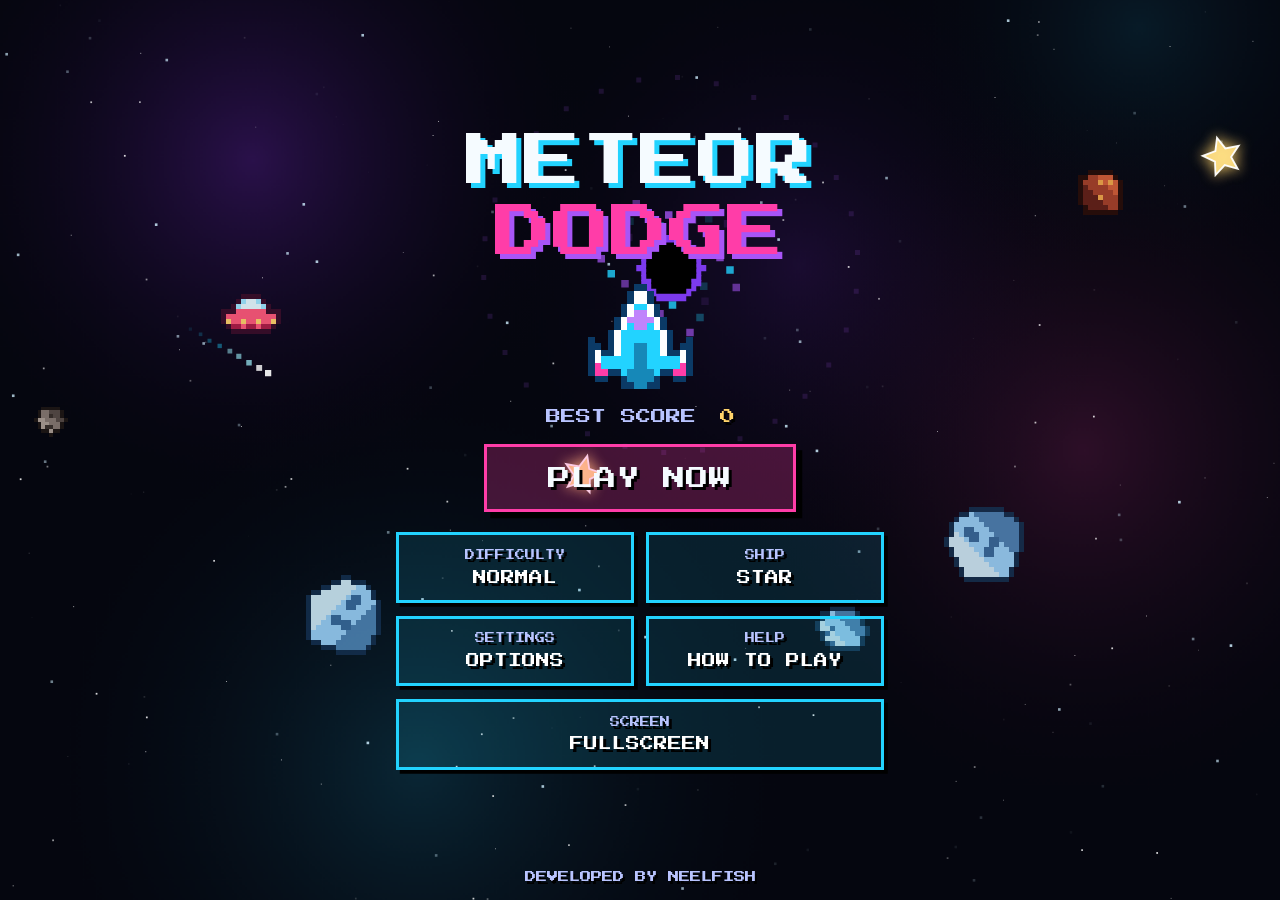
<file: index.html>
<!doctype html>
<html lang="en">
<head>
<meta charset="utf-8">
<meta name="viewport" content="width=device-width, initial-scale=1, viewport-fit=cover, user-scalable=no">
<meta name="author" content="neelfish">
<meta name="theme-color" content="#05060f">
<link rel="manifest" href="manifest.json">
<link rel="apple-touch-icon" href="assets/icon-192.png">
<meta name="mobile-web-app-capable" content="yes">
<meta name="apple-mobile-web-app-capable" content="yes">
<meta name="apple-mobile-web-app-status-bar-style" content="black-translucent">
<meta name="apple-mobile-web-app-title" content="Meteor Dodge">
<title>METEOR DODGE – Free Space Arcade Game</title>
<meta name="description" content="Dodge meteors, collect stars, and survive as long as possible in this free online arcade game.">
<meta property="og:type" content="website">
<meta property="og:url" content="https://nafisiqbalneloy.github.io/meteor-dodge/">
<meta property="og:site_name" content="METEOR DODGE">
<meta property="og:title" content="METEOR DODGE – Free Space Arcade Game">
<meta property="og:description" content="Dodge meteors, collect stars, and survive as long as possible in this free online arcade game.">
<meta property="og:image" content="https://nafisiqbalneloy.github.io/meteor-dodge/og-image-v2.png">
<meta property="og:image:width" content="1200">
<meta property="og:image:height" content="630">
<meta name="twitter:card" content="summary_large_image">
<meta name="twitter:title" content="METEOR DODGE – Free Space Arcade Game">
<meta name="twitter:description" content="Dodge meteors, collect stars, and survive as long as possible in this free online arcade game.">
<meta name="twitter:image" content="https://nafisiqbalneloy.github.io/meteor-dodge/og-image-v2.png">
<link rel="icon" type="image/svg+xml" href="assets/favicon.svg">
<link rel="preload" href="assets/PressStart2P-Regular.ttf" as="font" type="font/ttf" crossorigin>
<link rel="stylesheet" href="style.css?v=20">
</head>
<body>
<div id="app">
  <div id="stage" class="state-menu">
    <canvas id="game" aria-label="Meteor Dodge game area"></canvas>

    <!-- HUD -->
    <div id="hud" aria-live="off">
      <div class="hud-left">
        <div class="score-label">SCORE</div>
        <div id="hudScore" class="score-val">0</div>
        <div class="best-line">BEST <span id="hudBest">0</span></div>
        <div id="combo" class="combo hidden"></div>
        <div id="power" class="power hidden"><span>SHIELD</span><i><b id="powerBar"></b></i></div>
        <div id="power2" class="power alt hidden"><span id="power2Label">DOUBLE SHIP</span><i><b id="power2Bar"></b></i></div>
        <div id="power3" class="power orange hidden"><span>RAPID FIRE</span><i><b id="power3Bar"></b></i></div>
      </div>
      <div id="lives" class="lives" aria-label="Lives"><span></span><span></span><span></span></div>
      <button id="btnPause" class="icon-btn" aria-label="Pause">II</button>
    </div>

    <!-- Optional touch pads -->
    <div id="pads">
      <div class="pad-group">
        <button id="padL" class="pad" aria-label="Move left">&lt;</button>
        <button id="padR" class="pad" aria-label="Move right">&gt;</button>
      </div>
      <button id="padF" class="pad fire" aria-label="Fire">FIRE</button>
    </div>

    <div id="toast" class="toast"></div>

    <!-- MAIN MENU -->
    <section id="menu" class="screen active" data-view="home">
      <!-- HOME -->
      <div class="menu-main">
        <h1 class="title"><span>METEOR</span><span>DODGE</span></h1>
        <canvas id="shipPreview" class="hero-ship" width="48" height="48" aria-hidden="true"></canvas>
        <div class="menu-best">BEST SCORE <b id="menuBest">0</b></div>

        <button id="btnPlay" class="btn primary">PLAY NOW</button>

        <div class="menu-grid">
          <button id="btnDiffMenu" class="btn small tile"><span class="k">DIFFICULTY</span><span class="v" id="vDiff">NORMAL</span></button>
          <button id="btnShipMenu" class="btn small tile"><span class="k">SHIP</span><span class="v" id="vShip">STAR</span></button>
          <button id="btnSettingsMenu" class="btn small tile"><span class="k">SETTINGS</span><span class="v">OPTIONS</span></button>
          <button id="btnHow" class="btn small tile"><span class="k">HELP</span><span class="v">HOW TO PLAY</span></button>
          <button id="btnFull" class="btn small tile"><span class="k">SCREEN</span><span class="v">FULLSCREEN</span></button>
        </div>
      </div>

      <div class="credit">DEVELOPED BY NEELFISH</div>

      <!-- DIFFICULTY -->
      <div id="panelDiff" class="menu-panel">
        <h2>DIFFICULTY</h2>
        <div class="opt-list" role="radiogroup" aria-label="Difficulty">
          <button class="opt-btn diff-btn" data-diff="easy" role="radio"><b>EASY</b><small>RELAXED. SLOWER, FEWER METEORS</small></button>
          <button class="opt-btn diff-btn" data-diff="normal" role="radio"><b>NORMAL</b><small>THE REAL GAME</small></button>
          <button class="opt-btn diff-btn" data-diff="hard" role="radio"><b>HARD</b><small>FAST AND MEAN. TOUGHER BOSSES</small></button>
        </div>
        <button class="btn small back-btn">BACK</button>
      </div>

      <!-- SHIP -->
      <div id="panelShip" class="menu-panel">
        <h2>CHOOSE SHIP</h2>
        <div class="opt-list" role="radiogroup" aria-label="Ship">
          <button class="opt-btn diff-btn ship-btn" data-ship="star" role="radio"><b>STAR</b><small></small></button>
          <button class="opt-btn diff-btn ship-btn" data-ship="dart" role="radio"><b>DART</b><small></small></button>
          <button class="opt-btn diff-btn ship-btn" data-ship="tank" role="radio"><b>TANK</b><small></small></button>
          <button class="opt-btn diff-btn ship-btn" data-ship="void" role="radio"><b>VOID</b><small></small></button>
        </div>
        <button class="btn small back-btn">BACK</button>
      </div>

      <!-- SETTINGS -->
      <div id="panelSettings" class="menu-panel">
        <h2>SETTINGS</h2>
        <div class="opt-list settings-list">
          <button id="btnSound" class="btn small" aria-pressed="true">SOUND: ON</button>
          <button id="btnMusic" class="btn small" aria-pressed="true">MUSIC: ON</button>
          <button id="btnPadToggle" class="btn small touch-only" aria-pressed="true">TOUCH PAD: ON</button>
          <button id="btnShare" class="btn small">SHARE THE GAME</button>
        </div>
        <button class="btn small back-btn">BACK</button>
      </div>

      <div class="how">
        <h2>HOW TO PLAY</h2>
        <ul>
          <li><b class="c-cyan">MOVE</b> ARROWS / A D / DRAG</li>
          <li><b class="c-pink">SHOOT</b> SPACE (HOLD) / DRAG</li>
          <li><b class="c-pink">DODGE</b> METEORS. 3 LIVES</li>
          <li><b class="c-gold">STARS</b> GIVE BONUS POINTS</li>
          <li><b class="c-cyan">SHIELD</b> ORB = SAFE 6 SEC</li>
          <li><b class="c-purple">SQUAD</b> + BOX = EXTRA PLANES</li>
          <li><b class="c-orange">RAPID</b> R DIAMOND = FAST FIRE</li>
          <li><b class="c-red">BOMB</b> B DIAMOND = CLEARS ALL</li>
          <li><b class="c-gold">COMBO</b> QUICK KILLS = BIG x</li>
          <li><b class="c-pink">UFO</b> SHOOT IT. DODGE ITS SHOTS</li>
          <li><b class="c-red">BOSS</b> 3 KINDS. WIN A LIFE</li>
          <li><b class="c-purple">HOLE</b> PULLS YOU. EATS ITEMS</li>
          <li><b class="c-cyan">SHIPS</b> EARN MORE. PICK ON MENU</li>
          <li><b class="c-gold">PAUSE</b> ESC &nbsp;<b class="c-cyan">FULL</b> F</li>
        </ul>
        <button id="btnHowBack" class="btn small how-back back-btn">BACK</button>
      </div>
    </section>

    <!-- PAUSE -->
    <section id="pause" class="screen">
      <h2 class="big">PAUSED</h2>
      <button id="btnResume" class="btn primary">RESUME</button>
      <button id="btnRestart" class="btn">RESTART</button>
      <button id="btnPauseMenu" class="btn">MAIN MENU</button>
    </section>

    <!-- GAME OVER -->
    <section id="over" class="screen">
      <h2 class="big over-title">GAME OVER</h2>
      <div id="newBest" class="badge hidden">* NEW HIGH SCORE! *</div>
      <div class="stats">
        <div><span>FINAL SCORE</span><b id="ovScore">0</b></div>
        <div><span>BEST SCORE</span><b id="ovBest">0</b></div>
        <div><span>STARS COLLECTED</span><b id="ovStars">0</b></div>
        <div><span>BOSSES BEATEN</span><b id="ovBosses">0</b></div>
        <div><span>BEST COMBO</span><b id="ovCombo">0</b></div>
      </div>
      <button id="btnAgain" class="btn primary">PLAY AGAIN</button>
      <button id="btnOverMenu" class="btn">MAIN MENU</button>
      <button id="btnShare2" class="btn small">SHARE SCORE</button>
    </section>
  </div>
</div>
<noscript><style>html:not(.fonts-ready) #app{opacity:1!important}</style><p class="noscript">METEOR DODGE needs JavaScript enabled.</p></noscript>
<script src="game.js?v=29"></script>
</body>
</html>
</file>
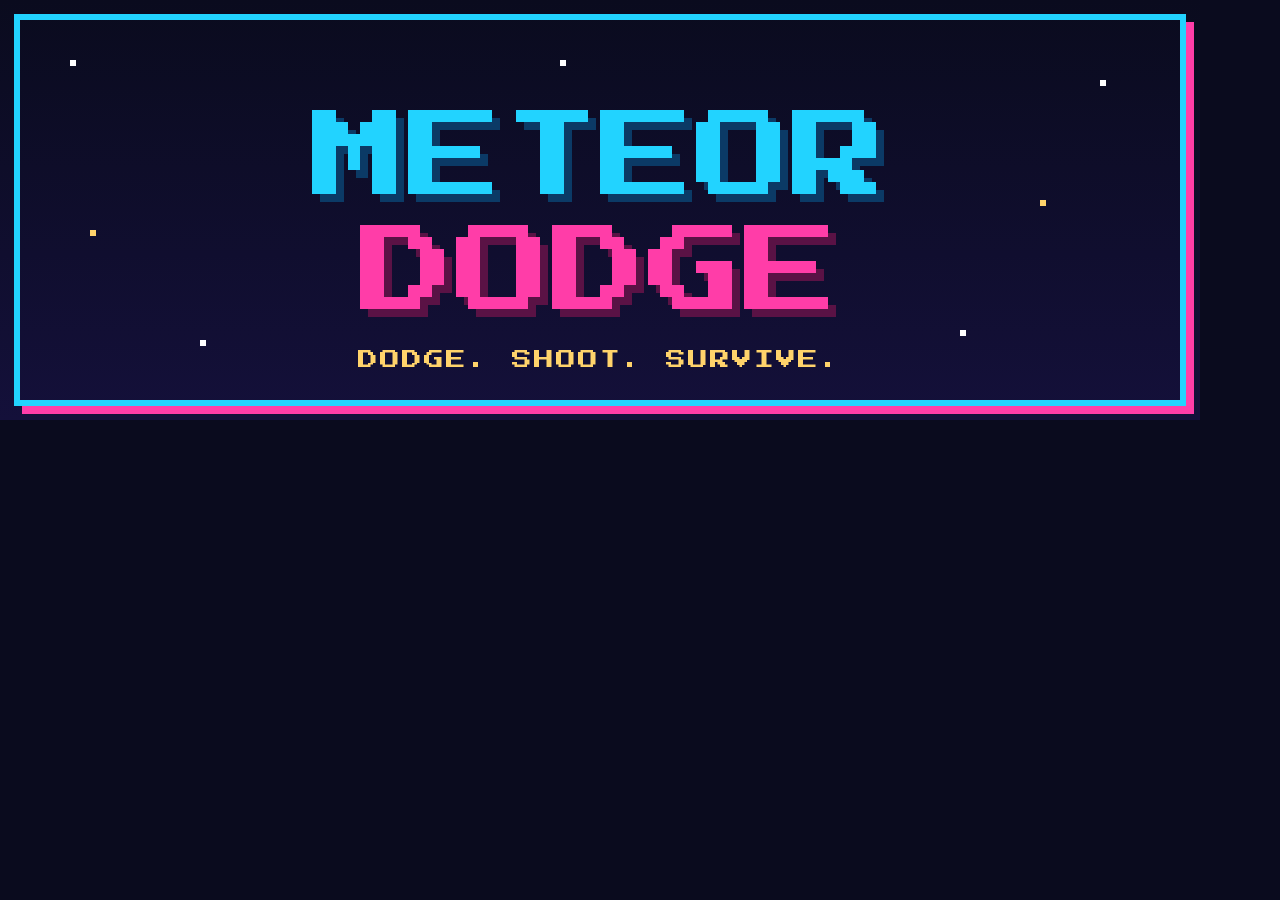
<file: assets/banner-source.html>
<!doctype html>
<html><head><meta charset="utf-8"><title>banner source</title>
<style>
@font-face{font-family:"Press Start 2P";src:url("PressStart2P-Regular.ttf")}
html,body{margin:0;width:1200px;height:420px;overflow:hidden;background:#0a0b1e;font-family:"Press Start 2P",monospace;position:relative}
body{background-image:linear-gradient(#0a0b1e,#14103a)}
.f{position:absolute;inset:14px;border:6px solid #22d3ff;box-shadow:8px 8px 0 #ff3da8}
b{position:absolute;width:6px;height:6px;background:#fff}
.t{position:absolute;left:0;right:0;text-align:center;line-height:1}
.a{top:110px;font-size:96px;color:#22d3ff;text-shadow:8px 8px 0 #0b3a66}
.b{top:225px;font-size:96px;color:#ff3da8;text-shadow:8px 8px 0 #5a1245}
.s{top:350px;font-size:20px;color:#ffd36b;letter-spacing:2px}
</style></head><body>
<div class="f"></div>
<b style="left:70px;top:60px"></b><b style="left:1100px;top:80px"></b><b style="left:200px;top:340px"></b><b style="left:960px;top:330px"></b><b style="left:1040px;top:200px;background:#ffd36b"></b><b style="left:90px;top:230px;background:#ffd36b"></b><b style="left:560px;top:60px"></b>
<div class="t a">METEOR</div><div class="t b">DODGE</div>
<div class="t s">DODGE. SHOOT. SURVIVE.</div>
</body></html>
</file>
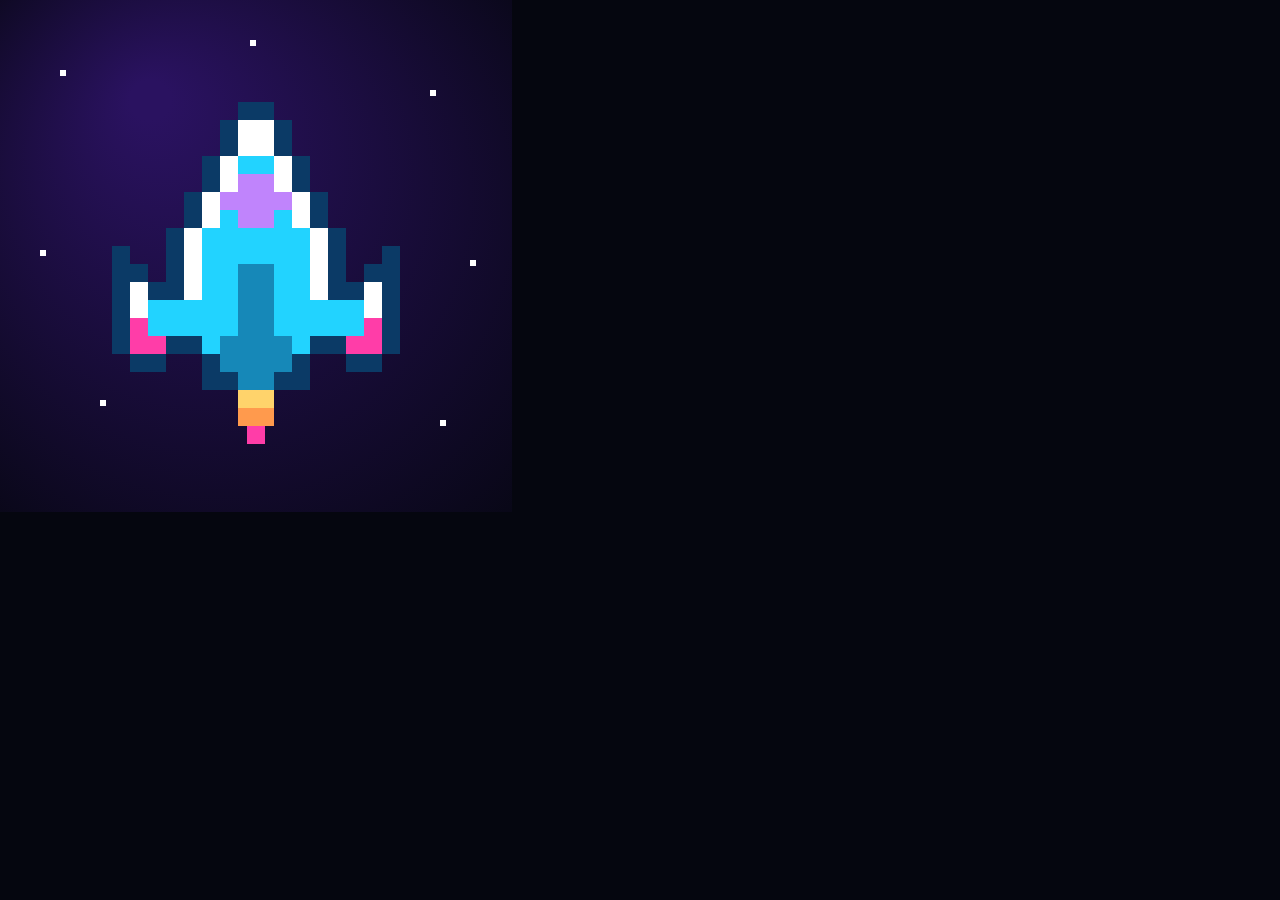
<file: assets/icon-source.html>
<!doctype html>
<html><head><meta charset="utf-8"><title>icon source</title>
<style>html,body{margin:0;width:512px;height:512px;overflow:hidden;background:#05060f}canvas{display:block}</style></head>
<body><canvas id="c" width="512" height="512"></canvas>
<script>
const c = document.getElementById('c'), g = c.getContext('2d');
const bg = g.createRadialGradient(150, 100, 20, 256, 256, 420); bg.addColorStop(0, '#2a1260'); bg.addColorStop(1, '#05060f');
g.fillStyle = bg; g.fillRect(0, 0, 512, 512);
g.fillStyle = '#fff'; [[60,70],[430,90],[100,400],[440,420],[250,40],[40,250],[470,260]].forEach(([x,y]) => g.fillRect(x, y, 6, 6));
const ART = ['.......o','......ow','......ow','.....owc','.....owv','....owvv','....owcv','...owccc','o..owccc','oo.owccd','owoowccd','owcccccd','opcccccd','oppoocdd','.oo..odd','.....ood'];
const COL = { o: '#0b3a66', w: '#ffffff', c: '#22d3ff', d: '#1688b8', p: '#ff3da8', v: '#c084fc' };
const PX = 18, ox = (512 - 16 * PX) / 2, oy = (512 - 16 * PX) / 2 - 10;
g.fillStyle = '#ffd36b'; g.fillRect(ox + 7 * PX, oy + 16 * PX, 2 * PX, PX); g.fillStyle = '#ff9a4d'; g.fillRect(ox + 7 * PX, oy + 17 * PX, 2 * PX, PX); g.fillStyle = '#ff3da8'; g.fillRect(ox + 7.5 * PX, oy + 18 * PX, PX, PX);
ART.forEach((row, y) => { const full = row + row.split('').reverse().join(''); for (let x = 0; x < 16; x++) { const ch = full[x]; if (ch !== '.') { g.fillStyle = COL[ch]; g.fillRect(ox + x * PX, oy + y * PX, PX, PX); } } });
</script></body></html>
</file>
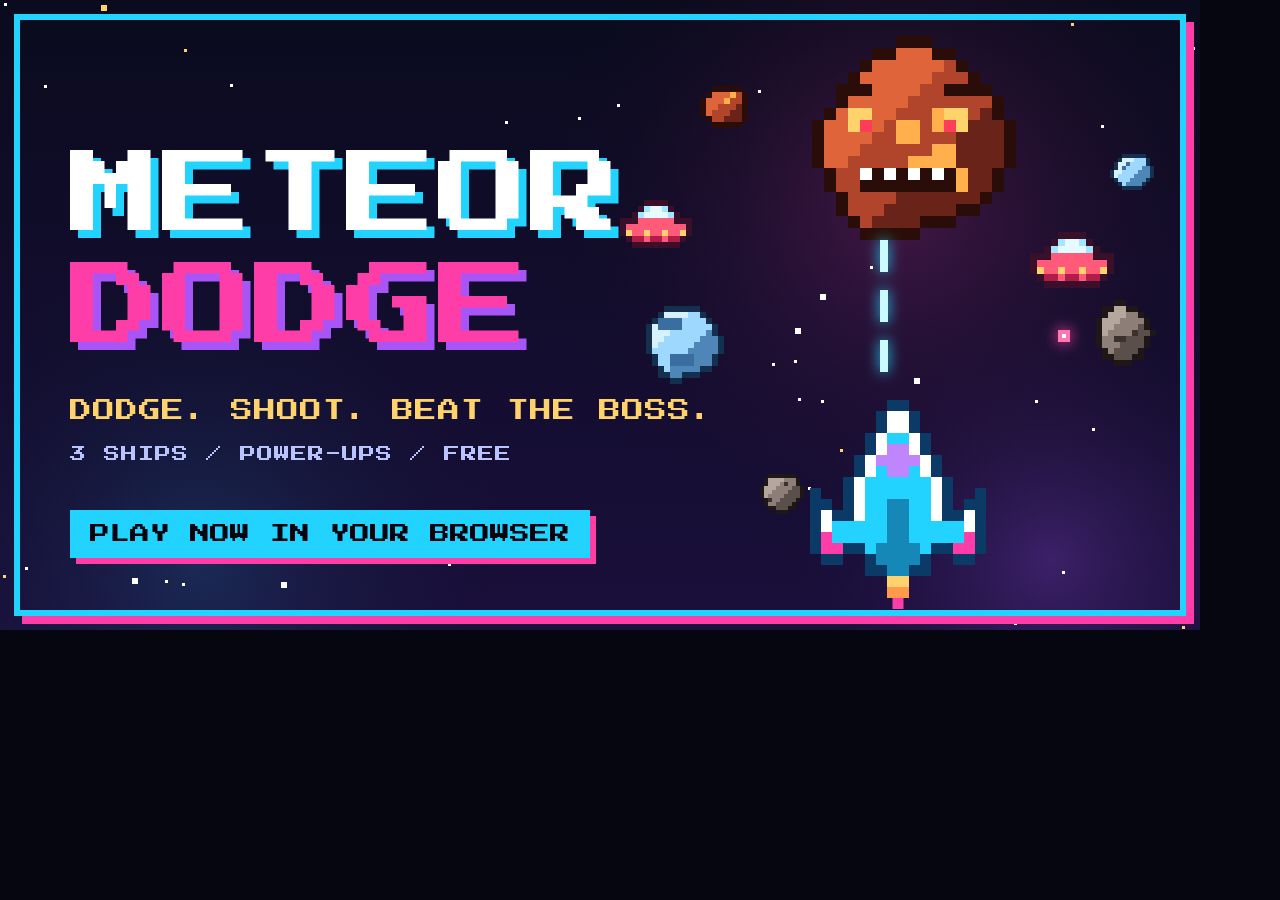
<file: assets/og-source.html>
<!doctype html>
<html><head><meta charset="utf-8"><title>og source</title>
<style>
@font-face{font-family:"Press Start 2P";src:url("PressStart2P-Regular.ttf")}
html,body{margin:0;width:1200px;height:630px;overflow:hidden;background:#05060f;font-family:"Press Start 2P",monospace}
canvas{position:absolute;left:0;top:0}
.t{position:absolute;left:70px;line-height:1;white-space:nowrap}
.a{top:150px;font-size:92px;color:#fff;text-shadow:8px 8px 0 #22d3ff}
.b{top:262px;font-size:92px;color:#ff3da8;text-shadow:8px 8px 0 #a855f7}
.s{top:400px;font-size:22px;color:#ffd36b;letter-spacing:1px}
.s2{top:446px;font-size:16px;color:#b9c4ff;letter-spacing:1px}
.tag{position:absolute;left:70px;top:510px;font-size:20px;color:#05060f;background:#22d3ff;padding:14px 20px;box-shadow:6px 6px 0 #ff3da8}
.f{position:absolute;left:14px;top:14px;width:1172px;height:602px;box-sizing:border-box;border:6px solid #22d3ff;box-shadow:8px 8px 0 #ff3da8;pointer-events:none}
</style></head><body>
<canvas id="c" width="1200" height="630"></canvas>
<div class="f"></div>
<div class="t a">METEOR</div><div class="t b">DODGE</div>
<div class="t s">DODGE. SHOOT. BEAT THE BOSS.</div>
<div class="t s2">3 SHIPS  /  POWER-UPS  /  FREE</div>
<div class="tag">PLAY NOW IN YOUR BROWSER</div>
<script>
const c = document.getElementById('c'), g = c.getContext('2d');
g.imageSmoothingEnabled = false;
const bg = g.createLinearGradient(0, 0, 0, 630); bg.addColorStop(0, '#0a0b1e'); bg.addColorStop(1, '#1a0f3c');
g.fillStyle = bg; g.fillRect(0, 0, 1200, 630);
const nb = (x, y, r, col) => { const gr = g.createRadialGradient(x, y, 0, x, y, r); gr.addColorStop(0, col); gr.addColorStop(1, 'rgba(0,0,0,0)'); g.fillStyle = gr; g.fillRect(0, 0, 1200, 630); };
nb(900, 200, 380, 'rgba(255,61,168,.22)'); nb(200, 560, 340, 'rgba(34,211,255,.14)'); nb(1050, 560, 300, 'rgba(168,85,247,.25)');
let seed = 7; const rnd = () => (seed = (seed * 16807) % 2147483647) / 2147483647;
for (let i = 0; i < 70; i++) { g.fillStyle = rnd() < 0.2 ? '#ffd36b' : '#fff'; const s = rnd() < 0.2 ? 6 : 3, x = Math.floor(rnd() * 1200), y = Math.floor(rnd() * 630); if (x < 760 && y > 130 && y < 560) continue; g.fillRect(x, y, s, s); }

function makeRock(pal, r, PX, decorate) {
  const n = Math.ceil(r * 2 / PX), c0 = (n - 1) / 2, R = n / 2;
  const bump = []; for (let i = 0; i < 12; i++) bump.push(0.8 + rnd() * 0.2);
  const inside = (x, y) => {
    if (x < 0 || y < 0 || x >= n || y >= n) return false;
    const dx = x - c0, dy = y - c0, ang = (Math.atan2(dy, dx) + 3.1416) / 6.2832 * 12, i0 = Math.floor(ang) % 12, f = ang - Math.floor(ang);
    return Math.sqrt(dx * dx + dy * dy) <= R * (bump[i0] * (1 - f) + bump[(i0 + 1) % 12] * f);
  };
  const cv = document.createElement('canvas'); cv.width = cv.height = n * PX; const q = cv.getContext('2d');
  const px = (x, y, col) => { q.fillStyle = col; q.fillRect(x * PX, y * PX, PX, PX); };
  const crater = new Set();
  for (let k = 0; k < 2 + Math.floor(n / 6); k++) { const cx = Math.floor(c0 - R * 0.5 + rnd() * R), cy = Math.floor(c0 - R * 0.5 + rnd() * R), w = n > 12 ? 2 : 1; for (let u = 0; u < w; u++) for (let v = 0; v < w; v++) crater.add((cx + u) + ',' + (cy + v)); }
  for (let y = 0; y < n; y++) for (let x = 0; x < n; x++) {
    if (!inside(x, y)) continue;
    if (!inside(x - 1, y) || !inside(x + 1, y) || !inside(x, y - 1) || !inside(x, y + 1)) { px(x, y, pal.out); continue; }
    const sh = ((x - c0) + (y - c0)) / (R * 2);
    px(x, y, crater.has(x + ',' + y) ? pal.cr : sh < -0.22 ? pal.hi : sh < 0.18 ? pal.mid : pal.lo);
  }
  if (decorate) decorate(px, n);
  return cv;
}
const ROCK = { hi: '#b5a79d', mid: '#8d7f78', lo: '#5a4f4a', out: '#1e1715', cr: '#3b322e' };
const ICE = { hi: '#d6f2ff', mid: '#9fd8ff', lo: '#4f86b8', out: '#14304f', cr: '#3a6ea0' };
const MAGMA = { hi: '#e0643a', mid: '#b0452b', lo: '#6a2318', out: '#2a0d08', cr: '#ffb04d' };
const Y = '#ffd36b', K = '#2a0d08', RD = '#ff3d5a', WH = '#fff';
const boss = makeRock(MAGMA, 108, 12, (px, n) => {
  const m = Math.floor(n / 2);
  [-6, -5, -4].forEach((o) => px(m + o, m - 5, K)); [3, 4, 5].forEach((o) => px(m + o, m - 5, K));
  [-5, -4].forEach((o) => { px(m + o, m - 3, Y); px(m + o, m - 2, Y); }); [3, 4].forEach((o) => { px(m + o, m - 3, Y); px(m + o, m - 2, Y); });
  px(m - 4, m - 2, RD); px(m + 3, m - 2, RD);
  for (let o = -4; o <= 3; o++) { px(m + o, m + 2, o % 2 ? K : WH); px(m + o, m + 3, K); }
});
g.drawImage(boss, 800, 36);
g.drawImage(makeRock(ICE, 40, 6), 640, 300); g.drawImage(makeRock(ROCK, 32, 6), 1090, 300); g.drawImage(makeRock(MAGMA, 26, 6), 700, 80);
g.drawImage(makeRock(ROCK, 22, 4), 760, 470); g.drawImage(makeRock(ICE, 22, 4), 1110, 150);

// UFOs
const UFO = ['....oo', '...owW', '..owWW', 'ooorrr', 'orrrrr', 'oyrryr', '.oddrd', '..oooo'], UC = { o: '#3a0f2a', w: '#9fe8ff', W: '#e6fbff', r: '#ff5a7a', d: '#b01e48', y: '#ffd36b' };
function ufo(x, y, P) { UFO.forEach((row, yy) => { const f = row + row.split('').reverse().join(''); for (let xx = 0; xx < 12; xx++) { const ch = f[xx]; if (ch !== '.') { g.fillStyle = UC[ch]; g.fillRect(x + xx * P, y + yy * P, P, P); } } }); }
ufo(1030, 232, 7); ufo(620, 200, 6);

// player ship
const ART = ['.......o','......ow','......ow','.....owc','.....owv','....owvv','....owcv','...owccc','o..owccc','oo.owccd','owoowccd','owcccccd','opcccccd','oppoocdd','.oo..odd','.....ood'];
const COL = { o: '#0b3a66', w: '#ffffff', c: '#22d3ff', d: '#1688b8', p: '#ff3da8', v: '#c084fc' };
const SP = 11, sx = 810, sy = 400;
g.fillStyle = '#ffd36b'; g.fillRect(sx + 7 * SP, sy + 16 * SP, 2 * SP, SP); g.fillStyle = '#ff9a4d'; g.fillRect(sx + 7 * SP, sy + 17 * SP, 2 * SP, SP); g.fillStyle = '#ff3da8'; g.fillRect(sx + 7.5 * SP, sy + 18 * SP, SP, SP);
ART.forEach((row, y) => { const f = row + row.split('').reverse().join(''); for (let x = 0; x < 16; x++) { const ch = f[x]; if (ch !== '.') { g.fillStyle = COL[ch]; g.fillRect(sx + x * SP, sy + y * SP, SP, SP); } } });
// bullets and a pink enemy shot
g.shadowColor = '#22d3ff'; g.shadowBlur = 14; g.fillStyle = '#c9fbff';
[[884, 340], [884, 290], [884, 240]].forEach(([x, y]) => g.fillRect(x - 4, y, 8, 32));
g.shadowColor = '#ff3da8'; g.fillStyle = '#ff7ab0'; g.fillRect(1058, 330, 12, 12); g.fillStyle = '#fff'; g.fillRect(1062, 334, 4, 4); g.shadowBlur = 0;
</script></body></html>
</file>
<file: style.css>
/* METEOR DODGE – retro pixel styling. --u (set from JS) = stage height / 720, so 1u scales everything. */
@font-face {
  font-family: "Press Start 2P";                /* SIL Open Font License, see assets/OFL.txt */
  src: url("assets/PressStart2P-Regular.ttf") format("truetype");
  font-display: block;
}
:root {
  --bg: #05060f;
  --cyan: #22d3ff;
  --purple: #a855f7;
  --pink: #ff3da8;
  --gold: #ffd36b;
  --white: #f5fbff;
  --u: 1px;
  --font: "Press Start 2P", "Courier New", monospace;
}
* { box-sizing: border-box; -webkit-tap-highlight-color: transparent; }
html, body {
  margin: 0; height: 100%; overflow: hidden; background: var(--bg); color: var(--white);
  font-family: var(--font); overscroll-behavior: none; touch-action: none;
  -webkit-user-select: none; user-select: none; -webkit-touch-callout: none;
}
button { font-family: var(--font); }
#app {
  position: fixed; inset: 0; display: flex; align-items: center; justify-content: center;
  background:
    radial-gradient(ellipse at 20% 10%, #1b0f3a 0, transparent 55%),
    radial-gradient(ellipse at 85% 90%, #0b2a4a 0, transparent 55%), var(--bg);
}
/* width / height are set by JS to fill the window (keeping the playfield proportions) */
#stage { position: relative; width: 100vw; height: 100vh; overflow: hidden; background: var(--bg); touch-action: none; }
canvas#game { position: absolute; inset: 0; width: 100%; height: 100%; display: block; touch-action: none; }
.hidden { display: none !important; }

/* shared pixel-box look: hard edges, no rounded corners, offset block shadow */
.pbox { border: calc(3 * var(--u)) solid; border-radius: 0; }

/* ---------- HUD ---------- */
#hud {
  position: absolute; left: 0; right: 0; top: 0; display: none; align-items: flex-start; justify-content: space-between;
  padding: calc(16 * var(--u) + env(safe-area-inset-top, 0px)) calc(20 * var(--u) + env(safe-area-inset-right, 0px)) calc(16 * var(--u)) calc(20 * var(--u) + env(safe-area-inset-left, 0px)); pointer-events: none;
  text-shadow: calc(2 * var(--u)) calc(2 * var(--u)) 0 #000;
}
.state-playing #hud, .state-paused #hud { display: flex; }
.hud-left { min-width: 0; }
.score-label { font-size: calc(11 * var(--u)); color: var(--cyan); }
.score-val { font-size: calc(30 * var(--u)); line-height: 1.2; margin-top: calc(6 * var(--u)); transform-origin: left center; }
.best-line { font-size: calc(10 * var(--u)); color: #b9c4ff; margin-top: calc(8 * var(--u)); }
.lives { display: flex; gap: calc(6 * var(--u)); }
#hud .lives { position: absolute; left: 50%; transform: translateX(-50%); top: calc(18 * var(--u) + env(safe-area-inset-top, 0px)); }
.lives span {
  width: calc(28 * var(--u)); height: calc(24 * var(--u)); background: var(--pink); image-rendering: pixelated;
  -webkit-mask: url("data:image/svg+xml,%3Csvg xmlns='http://www.w3.org/2000/svg' viewBox='0 0 7 6' shape-rendering='crispEdges'%3E%3Cpath d='M1 0h2v1H1zM4 0h2v1H4zM0 1h7v2H0zM1 3h5v1H1zM2 4h3v1H2zM3 5h1v1H3z'/%3E%3C/svg%3E") center / contain no-repeat;
  mask: url("data:image/svg+xml,%3Csvg xmlns='http://www.w3.org/2000/svg' viewBox='0 0 7 6' shape-rendering='crispEdges'%3E%3Cpath d='M1 0h2v1H1zM4 0h2v1H4zM0 1h7v2H0zM1 3h5v1H1zM2 4h3v1H2zM3 5h1v1H3z'/%3E%3C/svg%3E") center / contain no-repeat;
  transition: opacity .2s, transform .2s;
}
.lives span.lost { background: #3a3f66; opacity: .6; transform: scale(.8); }
.icon-btn {
  pointer-events: auto; width: calc(46 * var(--u)); height: calc(46 * var(--u)); min-width: 40px; min-height: 40px;
  border: calc(3 * var(--u)) solid var(--cyan); border-radius: 0; background: rgba(5, 6, 15, .7); color: var(--cyan);
  font-size: calc(14 * var(--u)); cursor: pointer; box-shadow: calc(3 * var(--u)) calc(3 * var(--u)) 0 #000;
}
.icon-btn:hover { background: rgba(34, 211, 255, .25); }
.power { margin-top: calc(14 * var(--u)); font-size: calc(10 * var(--u)); color: var(--cyan); }
.power i { display: block; width: calc(120 * var(--u)); height: calc(10 * var(--u)); margin-top: calc(6 * var(--u)); background: rgba(34, 211, 255, .2); border: calc(2 * var(--u)) solid var(--cyan); }
.power.orange { color: #ff9a4d; }
.power.orange i { border-color: #ff9a4d; background: rgba(255, 154, 77, .2); }
.power.orange b { background: #ff9a4d; }
.c-orange { color: #ff9a4d; }
.c-red { color: #ff3d5a; }
.power.alt { color: var(--purple); }
.power.alt i { border-color: var(--purple); background: rgba(168, 85, 247, .2); }
.power.alt b { background: var(--purple); }
.power b { display: block; height: 100%; width: 100%; background: var(--cyan); transform-origin: left; }

/* ---------- Touch pads ---------- */
#pads { position: absolute; left: 0; right: 0; bottom: calc(10 * var(--u) + env(safe-area-inset-bottom, 0px)); display: none; justify-content: space-between; padding: 0 calc(14 * var(--u) + env(safe-area-inset-right, 0px)) 0 calc(14 * var(--u) + env(safe-area-inset-left, 0px)); pointer-events: none; }
.pad {
  pointer-events: auto; width: calc(76 * var(--u)); height: calc(76 * var(--u)); min-width: 56px; min-height: 56px; border-radius: 0;
  border: calc(3 * var(--u)) solid rgba(34, 211, 255, .7); background: rgba(34, 211, 255, .12); color: var(--cyan);
  font-size: calc(24 * var(--u)); touch-action: none;
}
.pad.down { background: rgba(34, 211, 255, .4); }
.pad-group { display: flex; gap: calc(10 * var(--u)); }
.pad.fire { border-color: rgba(255, 61, 168, .85); background: rgba(255, 61, 168, .16); color: var(--pink); font-size: calc(13 * var(--u)); }
.pad.fire.down { background: rgba(255, 61, 168, .5); }
@media (pointer: coarse) {
  .state-playing.pad-on #pads { display: flex; }
  .touch-only { display: inline-block !important; }
}
.touch-only { display: none; }

/* ---------- Toast ---------- */
.toast {
  position: absolute; left: 50%; top: 22%; transform: translate(-50%, -10px); opacity: 0; pointer-events: none;
  padding: calc(12 * var(--u)) calc(18 * var(--u)); border: calc(3 * var(--u)) solid var(--pink); font-size: calc(14 * var(--u)); line-height: 1.3;
  background: rgba(5, 6, 15, .85); color: var(--white); text-shadow: calc(2 * var(--u)) calc(2 * var(--u)) 0 #000;
  box-shadow: calc(4 * var(--u)) calc(4 * var(--u)) 0 #000; white-space: nowrap; transition: opacity .2s, transform .2s; z-index: 5;
}
.toast.show { opacity: 1; transform: translate(-50%, 0); }

/* ---------- Screens ---------- */
.screen {
  position: absolute; inset: 0; display: flex; flex-direction: column; align-items: center; justify-content: center;
  gap: calc(16 * var(--u)); padding: calc(18 * var(--u) + env(safe-area-inset-top, 0px)) calc(18 * var(--u) + env(safe-area-inset-right, 0px)) calc(18 * var(--u) + env(safe-area-inset-bottom, 0px)) calc(18 * var(--u) + env(safe-area-inset-left, 0px)); text-align: center;
  opacity: 0; visibility: hidden; transform: scale(1.04);
  transition: opacity .3s ease, transform .3s ease, visibility 0s .3s; z-index: 4;
}
.screen.active { opacity: 1; visibility: visible; transform: none; transition-delay: 0s; }
#pause, #over { background: rgba(5, 6, 15, .82); }

.menu-main { display: flex; flex-direction: column; align-items: center; gap: calc(16 * var(--u)); }
.wide-layout #menu { flex-direction: row; gap: calc(60 * var(--u)); }
.wide-layout .how { width: calc(430 * var(--u)); }

.title { margin: 0; display: flex; flex-direction: column; gap: calc(6 * var(--u)); line-height: 1.1; font-weight: 400; font-size: calc(46 * var(--u)); }
.title span:first-child { color: var(--white); text-shadow: calc(4 * var(--u)) calc(4 * var(--u)) 0 var(--cyan); }
.title span:last-child { color: var(--pink); text-shadow: calc(4 * var(--u)) calc(4 * var(--u)) 0 var(--purple); }
.hero-ship { width: calc(84 * var(--u)); height: calc(84 * var(--u)); image-rendering: pixelated; animation: float 2.4s steps(6) infinite; }
.ship-desc { font-size: calc(9 * var(--u)); color: #b9c4ff; margin-top: calc(-6 * var(--u)); }
.combo { margin-top: calc(10 * var(--u)); font-size: calc(11 * var(--u)); color: var(--gold); text-shadow: calc(2 * var(--u)) calc(2 * var(--u)) 0 #000; }
.hero-ship .flame { animation: flick .2s steps(2) infinite alternate; transform-origin: 0 24px; }
@keyframes float { 50% { transform: translateY(calc(-8 * var(--u))); } }
@keyframes flick { to { transform: scaleY(.7); } }
.menu-best { font-size: calc(12 * var(--u)); color: #b9c4ff; }
.menu-best b { color: var(--gold); font-weight: 400; margin-left: .6em; text-shadow: calc(2 * var(--u)) calc(2 * var(--u)) 0 #000; }

.diff { display: flex; gap: calc(8 * var(--u)); }
.diff-btn {
  font-size: calc(11 * var(--u)); color: #b9c4ff; cursor: pointer; padding: calc(10 * var(--u)) calc(10 * var(--u)); min-height: 40px;
  border: calc(3 * var(--u)) solid rgba(168, 85, 247, .6); border-radius: 0; background: rgba(168, 85, 247, .1);
}
.diff-btn[aria-checked="true"] { color: #fff; border-color: var(--purple); background: rgba(168, 85, 247, .55); box-shadow: calc(3 * var(--u)) calc(3 * var(--u)) 0 #000; }

.btn {
  font-size: calc(14 * var(--u)); color: var(--white); cursor: pointer; line-height: 1.2;
  min-width: calc(250 * var(--u)); min-height: 46px; padding: calc(14 * var(--u)) calc(22 * var(--u)); border-radius: 0;
  border: calc(3 * var(--u)) solid var(--cyan); background: rgba(34, 211, 255, .12);
  text-shadow: calc(2 * var(--u)) calc(2 * var(--u)) 0 #000; box-shadow: calc(5 * var(--u)) calc(5 * var(--u)) 0 #000;
  transition: transform .06s, box-shadow .06s, background .1s;
}
.btn:hover, .btn:focus-visible { background: rgba(34, 211, 255, .3); outline: none; }
.btn:active { transform: translate(calc(4 * var(--u)), calc(4 * var(--u))); box-shadow: calc(1 * var(--u)) calc(1 * var(--u)) 0 #000; }
.btn.primary { border-color: var(--pink); background: rgba(255, 61, 168, .25); font-size: calc(18 * var(--u)); animation: blink 1.2s steps(2) infinite; }
.btn.primary:hover, .btn.primary:focus-visible { background: rgba(255, 61, 168, .5); }
.btn.small { min-width: 0; font-size: calc(10 * var(--u)); padding: calc(11 * var(--u)) calc(12 * var(--u)); min-height: 40px; box-shadow: calc(3 * var(--u)) calc(3 * var(--u)) 0 #000; }
@keyframes blink { 50% { border-color: var(--gold); } }
.row { display: flex; flex-wrap: wrap; gap: calc(10 * var(--u)); justify-content: center; }

.how { width: calc(420 * var(--u)); max-width: 94%; padding: calc(14 * var(--u)) calc(16 * var(--u)); border: calc(3 * var(--u)) solid rgba(168, 85, 247, .6); background: rgba(10, 8, 30, .7); text-align: left; box-shadow: calc(4 * var(--u)) calc(4 * var(--u)) 0 #000; }
.how h2 { margin: 0 0 calc(10 * var(--u)); font-size: calc(11 * var(--u)); font-weight: 400; color: var(--purple); text-align: center; }
.how ul { margin: 0; padding: 0; list-style: none; font-size: calc(10 * var(--u)); line-height: 2; color: #d4dcff; }
.how b { font-weight: 400; margin-right: .5em; }
.c-cyan { color: var(--cyan); } .c-pink { color: var(--pink); } .c-gold { color: var(--gold); } .c-purple { color: #c084fc; }

.big { margin: 0; font-size: calc(36 * var(--u)); font-weight: 400; color: var(--white); text-shadow: calc(4 * var(--u)) calc(4 * var(--u)) 0 var(--cyan); }
.over-title { color: var(--pink); text-shadow: calc(4 * var(--u)) calc(4 * var(--u)) 0 var(--purple); }
#over.active .over-title { animation: slam .6s steps(8) both; }
#over.active .stats > div { animation: rise .4s steps(5) both; }
#over.active .stats > div:nth-child(2) { animation-delay: .15s; }
#over.active .stats > div:nth-child(3) { animation-delay: .3s; }
@keyframes slam { 0% { transform: scale(3); opacity: 0; } 100% { transform: none; opacity: 1; } }
@keyframes rise { from { transform: translateY(20px); opacity: 0; } }
.stats { display: grid; gap: calc(10 * var(--u)); width: calc(420 * var(--u)); max-width: 92%; }
.stats > div { display: flex; justify-content: space-between; align-items: center; gap: calc(10 * var(--u)); padding: calc(12 * var(--u)) calc(14 * var(--u)); border: calc(3 * var(--u)) solid rgba(34, 211, 255, .6); background: rgba(34, 211, 255, .08); box-shadow: calc(4 * var(--u)) calc(4 * var(--u)) 0 #000; }
.stats span { font-size: calc(10 * var(--u)); color: #b9c4ff; text-align: left; }
.stats b { font-size: calc(20 * var(--u)); font-weight: 400; color: var(--gold); text-shadow: calc(2 * var(--u)) calc(2 * var(--u)) 0 #000; }
.badge { padding: calc(10 * var(--u)) calc(14 * var(--u)); font-size: calc(12 * var(--u)); color: #1a1000; background: var(--gold); border: calc(3 * var(--u)) solid #fff; box-shadow: calc(4 * var(--u)) calc(4 * var(--u)) 0 #000; animation: pop .8s steps(2) infinite; }
@keyframes pop { 50% { background: #fff; } }

.static-screen { position: static; transform: none; }
.nolink { text-decoration: none; display: inline-block; }
.noscript { position: fixed; inset: 0; display: grid; place-items: center; background: var(--bg); color: #fff; margin: 0; }

@media (prefers-reduced-motion: reduce) {
  .hero-ship, .btn.primary, .badge { animation: none; }
  .screen { transition-duration: .01s; }
}

/* ---------- Menu pages: home, level, difficulty, ship, settings, how to play ---------- */
.narrow-only, .how-back { display: none; }
#menu .menu-main, #menu .menu-panel, #menu .how { display: none; }
#menu[data-view="home"] .menu-main { display: flex; }
#menu[data-view="diff"] #panelDiff, #menu[data-view="ship"] #panelShip, #menu[data-view="settings"] #panelSettings { display: flex; }
#menu[data-view="how"] .how { display: block; }
.how { width: calc(440 * var(--u)); max-width: 96%; padding: calc(16 * var(--u)) calc(18 * var(--u)); }
#stage:not(.wide-layout) #menu .how h2 { font-size: calc(14 * var(--u)); margin-bottom: calc(12 * var(--u)); }
#stage:not(.wide-layout) #menu .how ul { font-size: calc(11 * var(--u)); line-height: 2; }
#stage:not(.wide-layout) #menu .how .how-back { display: block; margin: calc(14 * var(--u)) auto 0; }
#stage:not(.wide-layout) .menu-main { gap: calc(12 * var(--u)); }
.wide-layout .how { width: calc(430 * var(--u)); }

.menu-grid { display: grid; grid-template-columns: 1fr 1fr; gap: calc(10 * var(--u)); width: calc(390 * var(--u)); max-width: 100%; }
.tile { display: flex; flex-direction: column; align-items: center; justify-content: center; gap: calc(7 * var(--u)); min-width: 0; padding: calc(12 * var(--u)) calc(8 * var(--u)); }
.tile .k { font-size: calc(8 * var(--u)); color: #b9c4ff; }
.tile .v { font-size: calc(11 * var(--u)); color: #fff; }

.menu-panel { flex-direction: column; align-items: center; gap: calc(14 * var(--u)); width: calc(440 * var(--u)); max-width: 96%; }
.menu-panel h2 { margin: 0; font-size: calc(18 * var(--u)); font-weight: 400; color: var(--purple); text-shadow: calc(3 * var(--u)) calc(3 * var(--u)) 0 #000; }
.panel-note { margin: calc(-6 * var(--u)) 0 0; font-size: calc(9 * var(--u)); color: #b9c4ff; }
.opt-list { display: flex; flex-direction: column; gap: calc(10 * var(--u)); width: 100%; }
.opt-btn {
  display: flex; flex-direction: column; align-items: flex-start; gap: calc(7 * var(--u)); width: 100%; min-height: 44px; cursor: pointer; text-align: left;
  padding: calc(13 * var(--u)) calc(16 * var(--u)); color: #d9ddff; border: calc(3 * var(--u)) solid rgba(168, 85, 247, .6); border-radius: 0; background: rgba(168, 85, 247, .1);
}
.opt-btn b { font-weight: 400; font-size: calc(14 * var(--u)); }
.opt-btn small { font-size: calc(9 * var(--u)); color: #b9c4ff; line-height: 1.5; }
.opt-btn[aria-checked="true"] { color: #fff; border-color: var(--purple); background: rgba(168, 85, 247, .5); box-shadow: calc(3 * var(--u)) calc(3 * var(--u)) 0 #000; }
.opt-btn.locked { opacity: .5; }
.opt-btn.locked::after { content: none; }
.settings-list .btn { width: 100%; }

.diff-btn.locked { opacity: .4; }

/* iPhone home-screen app: page box as tall as the real screen (the height is set from JS) */
html.ios-standalone, html.ios-standalone body { height: var(--screen-h); }
html.ios-standalone #app { position: absolute; top: 0; left: 0; right: 0; bottom: auto; height: var(--screen-h); }

/* hide the page for a moment until the pixel font is ready (JS adds .fonts-ready; no-JS visitors still see it) */
html:not(.fonts-ready) #app { opacity: 0; }
html.fonts-ready #app { opacity: 1; transition: opacity .12s linear; }

/* how to play: always its own page (button on the home menu), on every screen */
#menu[data-view="how"] .how .how-back { display: block; margin: calc(14 * var(--u)) auto 0; }
#menu .how h2 { font-size: calc(14 * var(--u)); margin-bottom: calc(12 * var(--u)); }
#menu .how ul { font-size: calc(11 * var(--u)); line-height: 2; }
.menu-grid .tile:last-child:nth-child(odd) { grid-column: 1 / -1; }

.menu-main .title { animation: float 3.6s steps(8) infinite; }
@media (prefers-reduced-motion: reduce) { .menu-main .title { animation: none; } }

/* credit line on the home menu */
.credit { position: absolute; left: 0; right: 0; bottom: calc(14 * var(--u) + env(safe-area-inset-bottom, 0px)); text-align: center; font-size: calc(9 * var(--u)); color: #b9c4ff; text-shadow: calc(2 * var(--u)) calc(2 * var(--u)) 0 #000; pointer-events: none; }
#menu:not([data-view="home"]) .credit { display: none; }
</file>
